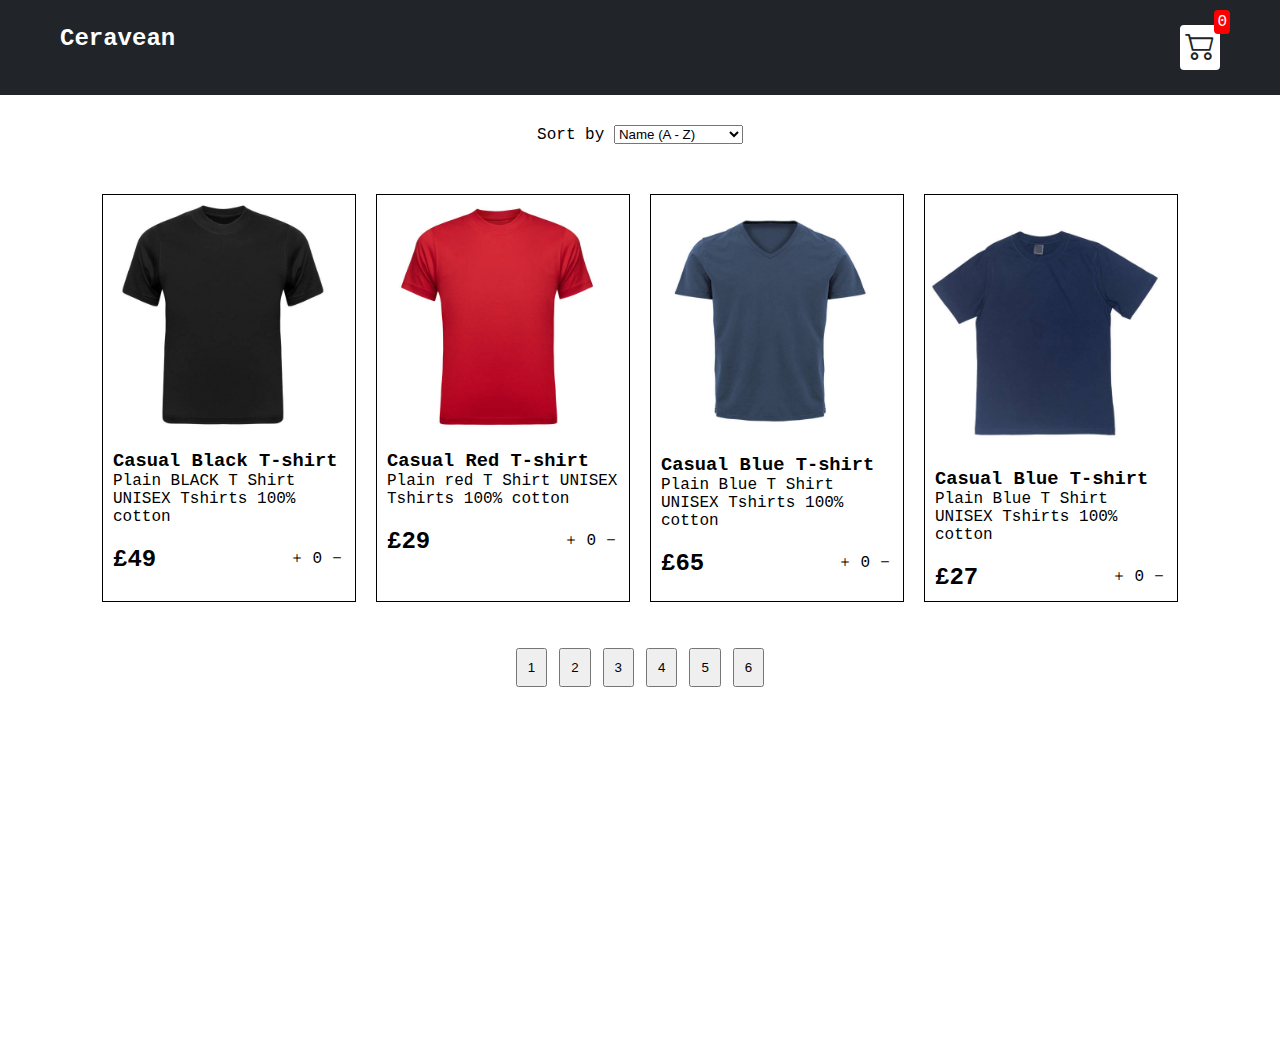
<file: Index.html>
<!DOCTYPE html>
<html>

<head>
    <meta charset="UTF-8">
    <meta name="author" content="Ceravean Shopping">
    <meta name="description" content="Online clothing store">
    <meta name="viewport" content="width=device-width, initial-scale=1.0">
    <link rel="stylesheet" href="style.css">
    <link rel="stylesheet" href="https://cdn.jsdelivr.net/npm/bootstrap-icons@1.11.3/font/bootstrap-icons.min.css">
</head>

<body>

    <!-- Navigation bar-->
    <div class="navigationbar">
        <h2>Ceravean </h2>
        <a href="/cart.html">
            <div class="cart">
                <i class="bi bi-cart2"></i>
                <div class="cartAmount">0</div>
            </div>
        </a>
    </div>

    <!-- Features -->

    <div id="feature">

        <span> Sort by</span>
        <select id="theSortOperation" onchange="shuffleProducts()">
            <option value="High-Alphabet"> Name (A - Z) </option>
            <option value="Low-Alphabet"> Name (Z - A) </option>
            <option value="High-price"> Price (High - Low)</option>
            <option value="Low-Price"> Price (Low - High)</option>
        </select>

    </div>


    <!-- Products display-->
    <div class="DisplayProducts">



    </div>
    <!-- Pagination -->
    <div class="pagination">


    </div>

    <div class="item" style="display:none;border:0px;width:0px;position:absolute;"></div>
    <div class="item" style="display:none;border:0px;width:0px;position:absolute;"></div>
    <div class="item" style="display:none;border:0px;width:0px;position:absolute;"></div>
    <br><br><br><br><br><br>
    <br><br><br>
    <br><br><br>




    <script src="main.js"> </script>
</body>

</html>
</file>
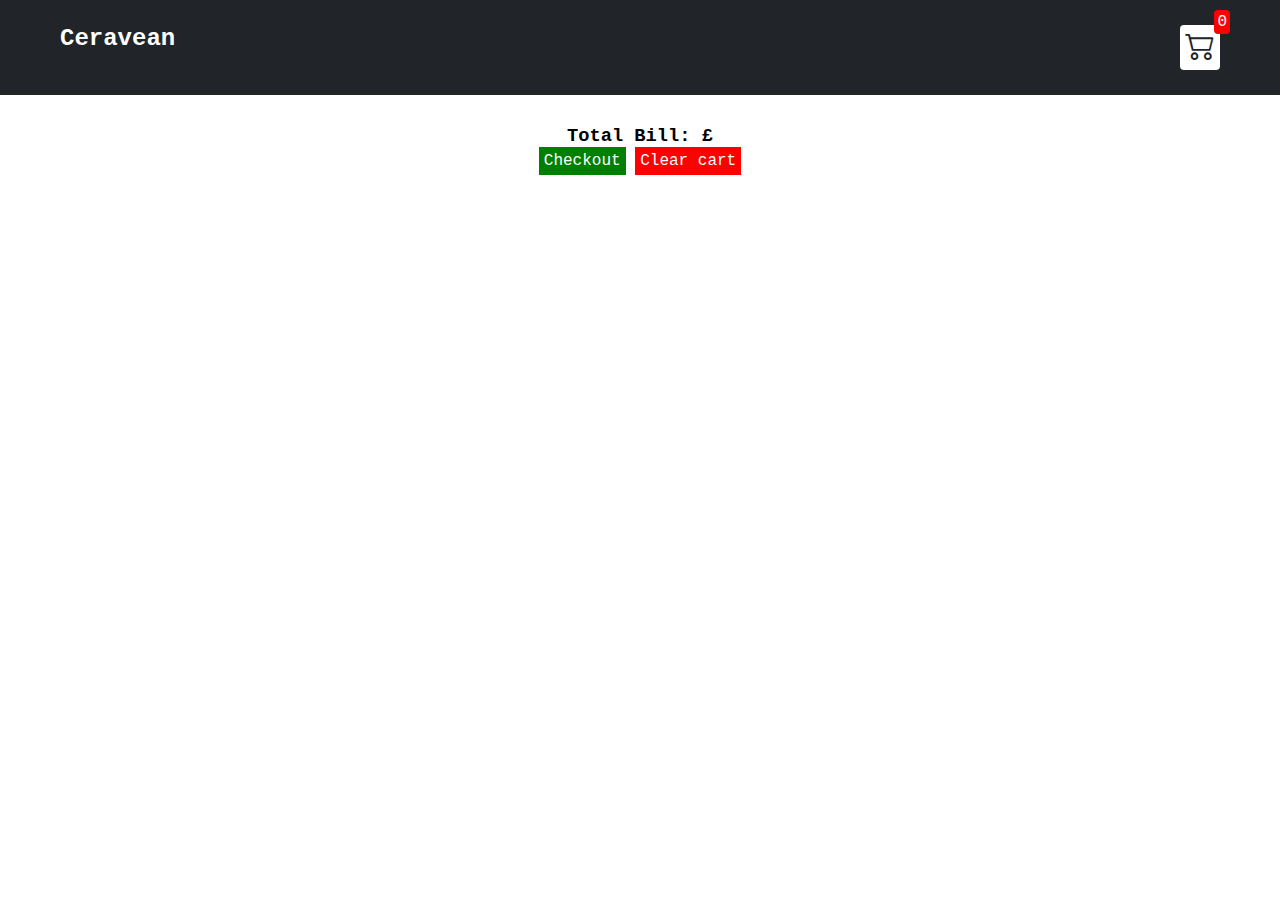
<file: cart.html>
<!DOCTYPE html>
<html>
<head>
    <meta charset="UTF-8">
    <meta name="author" content="Ceravean Shopping">
    <meta name="description" content="Online clothing store">
    <meta name="viewport" content="width=device-width, initial-scale=1.0">
    <link rel="stylesheet" href="style.css"> 
    <link rel="stylesheet" href="https://cdn.jsdelivr.net/npm/bootstrap-icons@1.11.3/font/bootstrap-icons.min.css">
</head>
<body>

    <!-- Navigation bar-->
    <div class="navigationbar">
        <h2>Ceravean </h2>
        <div class="cart">
            <i class="bi bi-cart2"></i>
            <div class="cartAmount">0</div>
        </div>
    </div>

    <div id="checkoutDisplay">
        <h3 id="totalbill"> Total Bill: £</h3>
        <p> Checkout</p>
        <p> Clear cart</p>
    </div>

    <div class="CartDisplay">

      


    </div>



<script src="cart.js"></script>








</body>
</html>
</file>
<file: style.css>
/**
Default settings for webpage

**/
* {
    margin: 0px;
    padding: 0px;
    box-sizing: border-box;
}

body {

    font-family: "Lucida Console", "Courier New", monospace;
}


/**
Navigation bar style

**/


.navigationbar {
    color: white;
    background-color: #212529;
    display: flex;
    justify-content: space-between;
    padding: 25px 60px;
    margin-bottom: 30px;
}

.cart {
    background-color: white;
    color: #212529;
    padding: 5px;
    border-radius: 4px;
    font-size: 30px;
}

.cartAmount {
    position: absolute;
    color: white;
    background-color: red;
    top: 10px;
    right: 50px;
    padding: 3px;
    border-radius: 4px;
    font-size: 16px;
}

/**

style for Products

**/


.DisplayProducts {
    display: grid;
    grid-template-columns: repeat(4, 254px);

    gap: 20px;
    justify-content: center;

}

@media (max-width: 1000px) {
    .DisplayProducts {

        grid-template-columns: repeat(2, 254px);


    }

}

.item {
    border: 1px solid black;

}

.details {
    display: flex;
    flex-direction: column;
    padding: 10px;
}

.price-quantity {
    padding: 10px;
    display: flex;
    justify-content: space-between;
    align-items: center;
}

.buttons {
    display: flex;
    gap: 7px;

}



/* 

Cart Page

*/
.CartDisplay {

    width: 340px;
    margin: auto;
    display: grid;
    grid-template-rows: auto;
    gap: 10px;
}

.CartItem {
    display: flex;
    direction: row;
    gap: 5px;
    border: 1px solid black;
}

.detailsCart {
    padding: 10px;

}

.amountofquantity {
    display: flex;
    margin-top: 20px;
    gap: 10px;
    align-items: baseline;

}

.bi-x {
    margin-left: 100px;
    font-size: 20px;
}


/* checkout header */

#checkoutDisplay {

    margin: auto;
    text-align: center;
    margin-bottom: 30px;
}

#checkoutDisplay p {
    display: inline-block;
    padding: 5px;
    color: white;
}

#checkoutDisplay p:nth-child(2) {
    background-color: green;


}

#checkoutDisplay p:nth-child(3) {
    background-color: red;

}


/* pagination */

.paginationbutton {
    padding: 10px;
    text-align: center;
    margin: 6px;

}

.pagination {
    margin: auto;
    text-align: center;
    margin-bottom: 140px;
    margin-top: 40px;

}


/* Feature */

#feature {

    margin: auto;
    margin-bottom: 50px;
    text-align: center;

}
</file>
